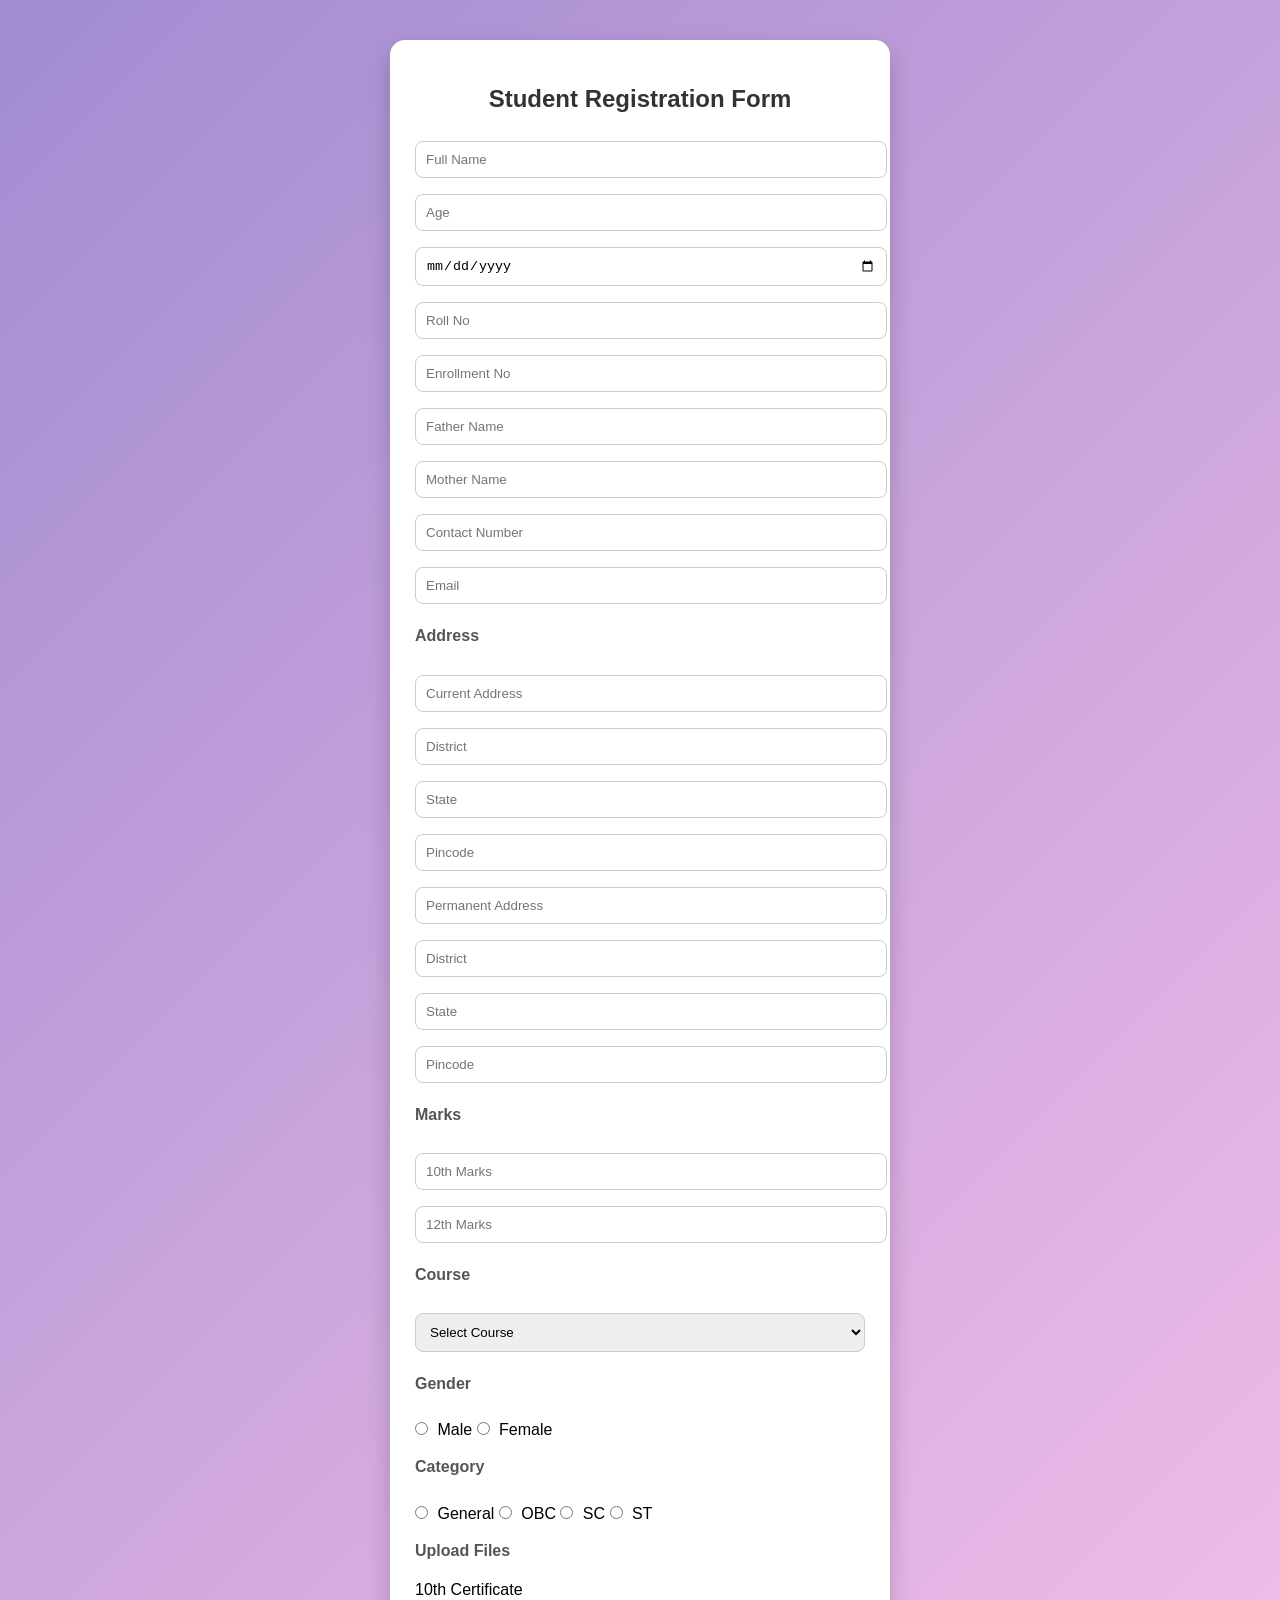
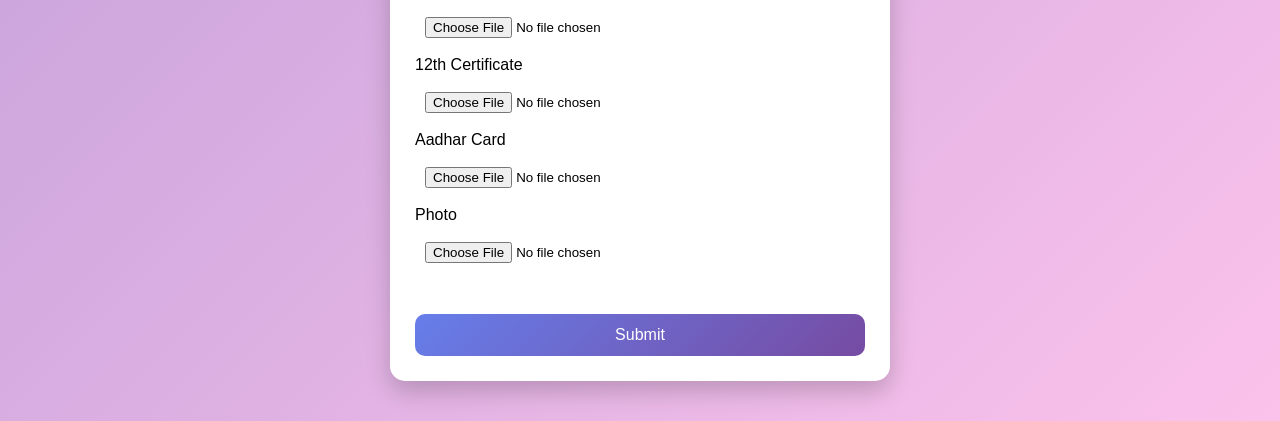
<file: Registration Form/index.html>
<!DOCTYPE html>
<html>
<head>
    <title>Student Registration</title>
    <link rel="stylesheet" href="style.css">
</head>
<body>

<div class="container">
<h2>Student Registration Form</h2>

<form action="result.html" method="GET" onsubmit="return validateForm()">

<input type="text" name="name" id="name" placeholder="Full Name">

<input type="number" name="age" id="age" placeholder="Age">

<input type="date" name="dob" id="dob">

<input type="text" name="roll" id="roll" placeholder="Roll No">

<input type="text" name="enroll" id="enroll" placeholder="Enrollment No">

<input type="text" name="father" id="father" placeholder="Father Name">

<input type="text" name="mother" id="mother" placeholder="Mother Name">

<input type="text" name="contact" id="contact" placeholder="Contact Number">

<input type="email" name="Email" id="email"  placeholder="Email">
<h4>Address</h4>
<input type="text" name="caddress" id="caddress" placeholder="Current Address">
<input type="text" name="cdistrict" id="cdistrict" placeholder="District">
<input type="text" name="cstate" id="cstate" placeholder="State">
<input type="text" name="cpin" id="cpin" placeholder="Pincode">

<input type="text" name="paddress" id="paddress" placeholder="Permanent Address">
<input type="text" name="pdistrict" id="pdistrict" placeholder="District">
<input type="text" name="pstate" id="pstate" placeholder="State">
<input type="text" name="ppin" id="ppin" placeholder="Pincode">

<h4>Marks</h4>
<input type="number" name="marks10" id="marks10" placeholder="10th Marks">
<input type="number" name="marks12" id="marks12" placeholder="12th Marks">

<h4>Course</h4>
<select name="course" id="course">
<option value="">Select Course</option>
<option>BCA</option>
<option>MCA</option>
<option>BTech CSE</option>
<option>BTech IT</option>
<option>BTech AI</option>
<option>BTech DS</option>
</select>

<h4>Gender</h4>
<input type="radio" name="gender" value="Male"> Male
<input type="radio" name="gender" value="Female"> Female

<h4>Category</h4>
<input type="radio" name="category" value="General"> General
<input type="radio" name="category" value="OBC"> OBC
<input type="radio" name="category" value="SC"> SC
<input type="radio" name="category" value="ST"> ST

<h4>Upload Files</h4>
<label>10th Certificate</label>
<input type="file" id="cert10">

<label>12th Certificate</label>
<input type="file" id="cert12">

<label>Aadhar Card</label>
<input type="file" id="aadhar">

<label>Photo</label>
<input type="file" id="photo">

<br><br>
<button type="submit">Submit</button>

</form>
</div>

<script src="script.js"></script>
</body>
</html>
</file>
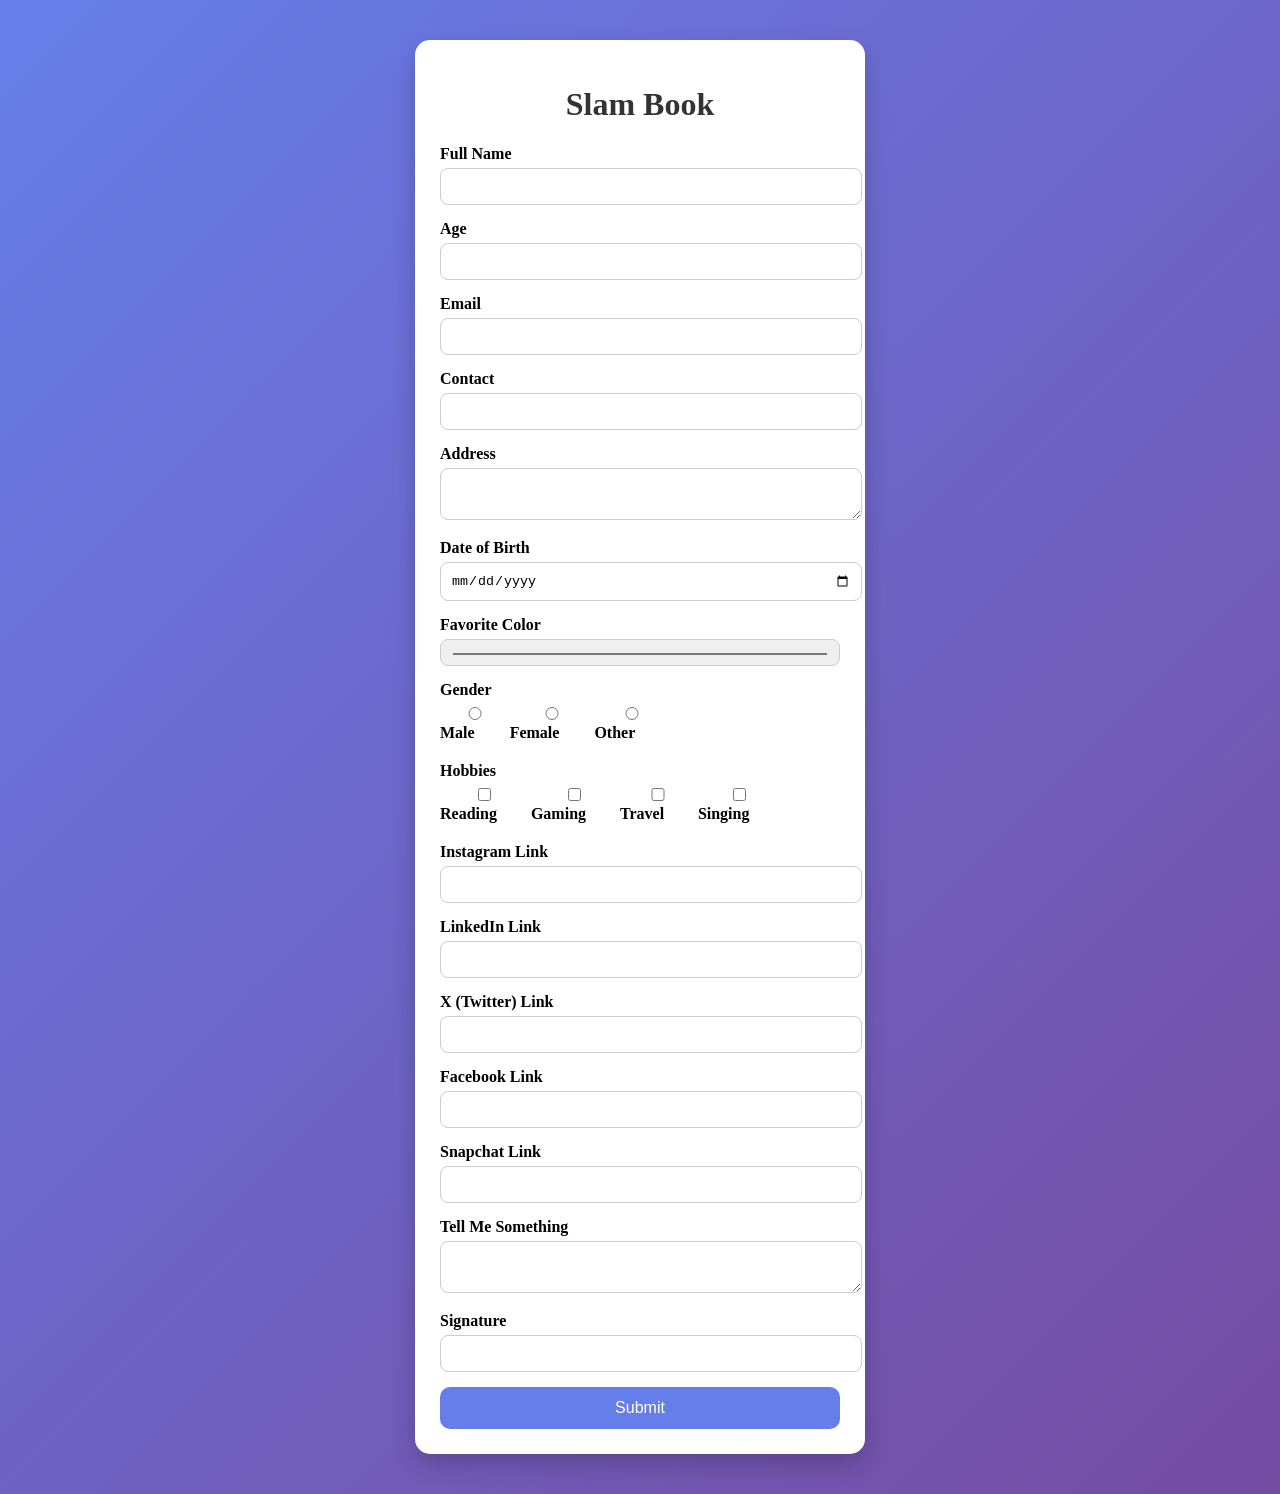
<file: Slam Book/index.html>
<!DOCTYPE html>
<html>
<head>
    <title>Slam Book</title>
    <link rel="stylesheet" href="style.css">
</head>
<body>

<div class="container">
    <h1>Slam Book </h1>

    <form action="result.html" method="GET" onsubmit="return validateForm()">

        <div class="input-box">
            <label>Full Name</label>
            <input type="text" name="name" id="name">
        </div>

        <div class="input-box">
            <label>Age</label>
            <input type="number" name="age" id="age">
        </div>

        <div class="input-box">
            <label>Email</label>
            <input type="email" name="email" id="email">
        </div>

        <div class="input-box">
            <label>Contact</label>
            <input type="text" name="contact" id="contact">
        </div>

        <div class="input-box">
            <label>Address</label>
            <textarea name="address" id="address"></textarea>
        </div>

        <div class="input-box">
            <label>Date of Birth</label>
            <input type="date" name="dob" id="dob">
        </div>

        <div class="input-box">
            <label>Favorite Color</label>
            <input type="color" name="color" id="color">
        </div>

        <div class="input-box">
            <label>Gender</label>
            <div class="radio-group">
                <label><input type="radio" name="gender" value="Male"> Male</label>
                <label><input type="radio" name="gender" value="Female"> Female</label>
                <label><input type="radio" name="gender" value="Other"> Other</label>
            </div>
        </div>

        <div class="input-box">
            <label>Hobbies</label>
            <div class="checkbox-group">
                <label><input type="checkbox" name="hobby" value="Reading"> Reading</label>
                <label><input type="checkbox" name="hobby" value="Gaming"> Gaming</label>
                <label><input type="checkbox" name="hobby" value="Travel"> Travel</label>
                <label><input type="checkbox" name="hobby" value="Singing"> Singing</label>
            </div>
        </div>

    
        <div class="input-box">
            <label>Instagram Link</label>
            <input type="url" name="instagram" id="instagram">
        </div>

        <div class="input-box">
            <label>LinkedIn Link</label>
            <input type="url" name="linkedin" id="linkedin">
        </div>

        <div class="input-box">
            <label>X (Twitter) Link</label>
            <input type="url" name="x" id="x">
        </div>

        <div class="input-box">
            <label>Facebook Link</label>
            <input type="url" name="facebook" id="facebook">
        </div>

        <div class="input-box">
            <label>Snapchat Link</label>
            <input type="url" name="snapchat" id="snapchat">
        </div>

        <div class="input-box">
            <label>Tell Me Something</label>
            <textarea name="about" id="about"></textarea>
        </div>

        <div class="input-box">
            <label>Signature</label>
            <input type="text" name="sign" id="sign">
        </div>

        <button type="submit"> Submit</button>

    </form>
</div>

<script src="script.js"></script>
</body>
</html>
</file>
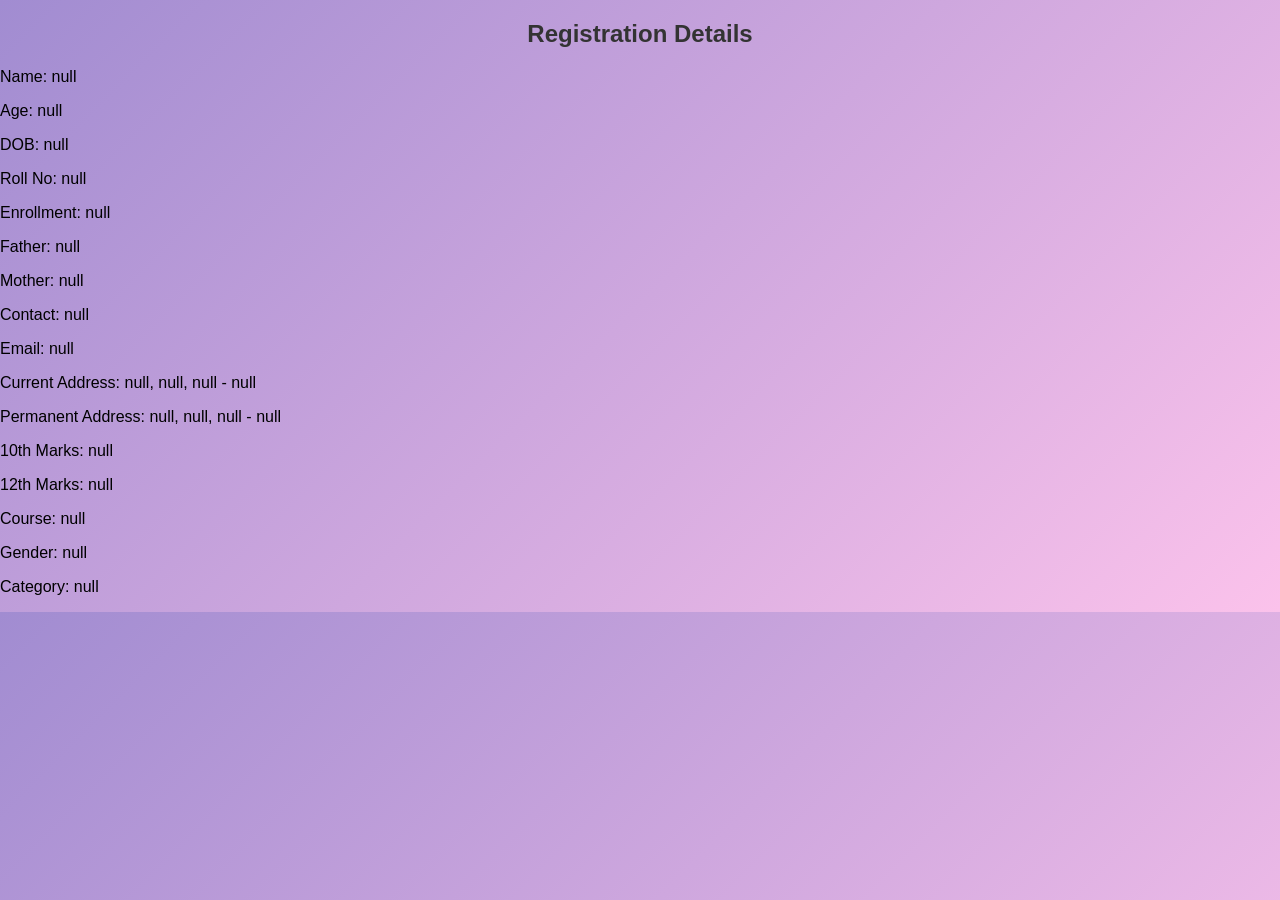
<file: Registration Form/result.html>
<!DOCTYPE html>
<html>

<head>
<title>Result</title>
<link rel ="Stylesheet" href="style.css">
</head>
<body>

<h2>Registration Details</h2>
<div id="result"></div>

<script>

const p = new URLSearchParams(window.location.search);

document.getElementById("result").innerHTML = `
<p>Name: ${p.get("name")}</p>
<p>Age: ${p.get("age")}</p>
<p>DOB: ${p.get("dob")}</p>
<p>Roll No: ${p.get("roll")}</p>
<p>Enrollment: ${p.get("enroll")}</p>
<p>Father: ${p.get("father")}</p>
<p>Mother: ${p.get("mother")}</p>
<p>Contact: ${p.get("contact")}</p>
<p>Email: ${p.get("email")}</p>

<p>Current Address: ${p.get("caddress")}, ${p.get("cdistrict")}, ${p.get("cstate")} - ${p.get("cpin")}</p>

<p>Permanent Address: ${p.get("paddress")}, ${p.get("pdistrict")}, ${p.get("pstate")} - ${p.get("ppin")}</p>

<p>10th Marks: ${p.get("marks10")}</p>
<p>12th Marks: ${p.get("marks12")}</p>

<p>Course: ${p.get("course")}</p>
<p>Gender: ${p.get("gender")}</p>
<p>Category: ${p.get("category")}</p>
`;

</script>

</body>
</html>
</file>
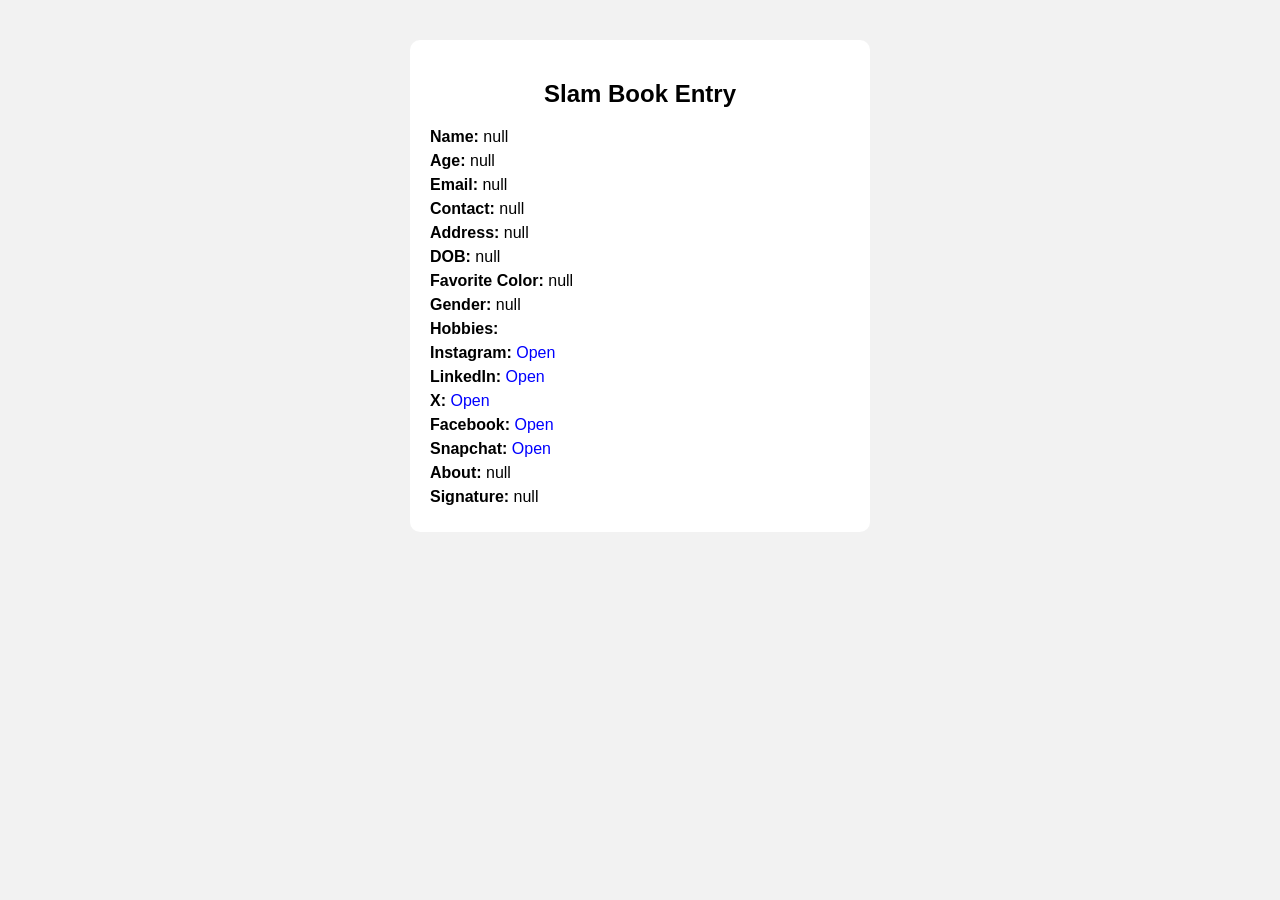
<file: Slam Book/result.html>
<!DOCTYPE html>
<html>
<head>
    <title>Slam Book Result</title>

    <style>
        body {
            font-family: Arial;
            background: #f2f2f2;
        }

        .card {
            width: 420px;
            margin: 40px auto;
            background: white;
            padding: 20px;
            border-radius: 10px;
        }

        h2 {
            text-align: center;
        }

        p {
            margin: 6px 0;
        }

        a {
            color: blue;
            text-decoration: none;
        }
    </style>
</head>
<body>

<div class="card">
    <h2> Slam Book Entry </h2>
    <div id="result"></div>
</div>

<script>

const p = new URLSearchParams(window.location.search);


let hobbies = p.getAll("hobby");

document.getElementById("result").innerHTML = `
<p><b>Name:</b> ${p.get("name")}</p>
<p><b>Age:</b> ${p.get("age")}</p>
<p><b>Email:</b> ${p.get("email")}</p>
<p><b>Contact:</b> ${p.get("contact")}</p>
<p><b>Address:</b> ${p.get("address")}</p>
<p><b>DOB:</b> ${p.get("dob")}</p>
<p><b>Favorite Color:</b> ${p.get("color")}</p>
<p><b>Gender:</b> ${p.get("gender")}</p>
<p><b>Hobbies:</b> ${hobbies.join(", ")}</p>

<p><b>Instagram:</b> 
<a href="${p.get("instagram")}" target="_blank">Open</a></p>

<p><b>LinkedIn:</b> 
<a href="${p.get("linkedin")}" target="_blank">Open</a></p>

<p><b>X:</b> 
<a href="${p.get("x")}" target="_blank">Open</a></p>

<p><b>Facebook:</b> 
<a href="${p.get("facebook")}" target="_blank">Open</a></p>

<p><b>Snapchat:</b> 
<a href="${p.get("snapchat")}" target="_blank">Open</a></p>

<p><b>About:</b> ${p.get("about")}</p>
<p><b>Signature:</b> ${p.get("sign")}</p>
`;

</script>

</body>
</html>
</file>
<file: Registration Form/style.css>
body {
    font-family: 'Segoe UI', sans-serif;
    background: linear-gradient(135deg, #a18cd1, #fbc2eb);
    margin: 0;
    padding: 0;
}

/* Main Container */
.container {
    width: 450px;
    margin: 40px auto;
    background: white;
    padding: 25px;
    border-radius: 15px;
    box-shadow: 0 10px 25px rgba(0,0,0,0.2);
}

/* Heading */
h2 {
    text-align: center;
    color: #333;
    margin-bottom: 20px;
}

/* Inputs */
input, textarea, select {
    width: 100%;
    padding: 10px;
    margin: 8px 0;
    border-radius: 8px;
    border: 1px solid #ccc;
    outline: none;
    transition: 0.3s;
}

/* Focus Effect */
input:focus, textarea:focus, select:focus {
    border-color: #a18cd1;
    box-shadow: 0 0 5px #a18cd1;
}

/* Section Titles */
h4 {
    margin-top: 15px;
    color: #555;
}

/* Radio & Checkbox */
input[type="radio"], input[type="checkbox"] {
    width: auto;
    margin-right: 5px;
}

/* Labels inline */
label {
    margin-right: 10px;
}

/* File inputs */
input[type="file"] {
    border: none;
}

/* Button */
button {
    width: 100%;
    padding: 12px;
    background: linear-gradient(135deg, #667eea, #764ba2);
    color: white;
    border: none;
    border-radius: 10px;
    font-size: 16px;
    cursor: pointer;
    margin-top: 15px;
    transition: 0.3s;
}

/* Hover effect */
button:hover {
    background: linear-gradient(135deg, #5a67d8, #6b46c1);
}

/* Result page card (bonus) */
.card {
    width: 420px;
    margin: 40px auto;
    background: white;
    padding: 20px;
    border-radius: 12px;
    box-shadow: 0 8px 20px rgba(0,0,0,0.2);
}
</file>
<file: Slam Book/style.css>
body {
    font-family: 'Segoe UI';
    background: linear-gradient(135deg, #667eea, #764ba2);
    margin: 0;
}

.container {
    width: 400px;
    margin: 40px auto;
    background: white;
    padding: 25px;
    border-radius: 15px;
    box-shadow: 0 10px 25px rgba(0,0,0,0.2);
}

h1 {
    text-align: center;
    color: #333;
}

.input-box {
    margin-bottom: 15px;
}

label {
    font-weight: bold;
    display: block;
    margin-bottom: 5px;
}

input, textarea, select {
    width: 100%;
    padding: 10px;
    border-radius: 8px;
    border: 1px solid #ccc;
    outline: none;
}

input:focus, textarea:focus {
    border-color: #667eea;
}

.radio-group, .checkbox-group {
    display: flex;
    gap: 10px;
}

button {
    width: 100%;
    padding: 12px;
    background: #667eea;
    color: white;
    border: none;
    border-radius: 10px;
    font-size: 16px;
    cursor: pointer;
}

button:hover {
    background: #5a67d8;
}
</file>
